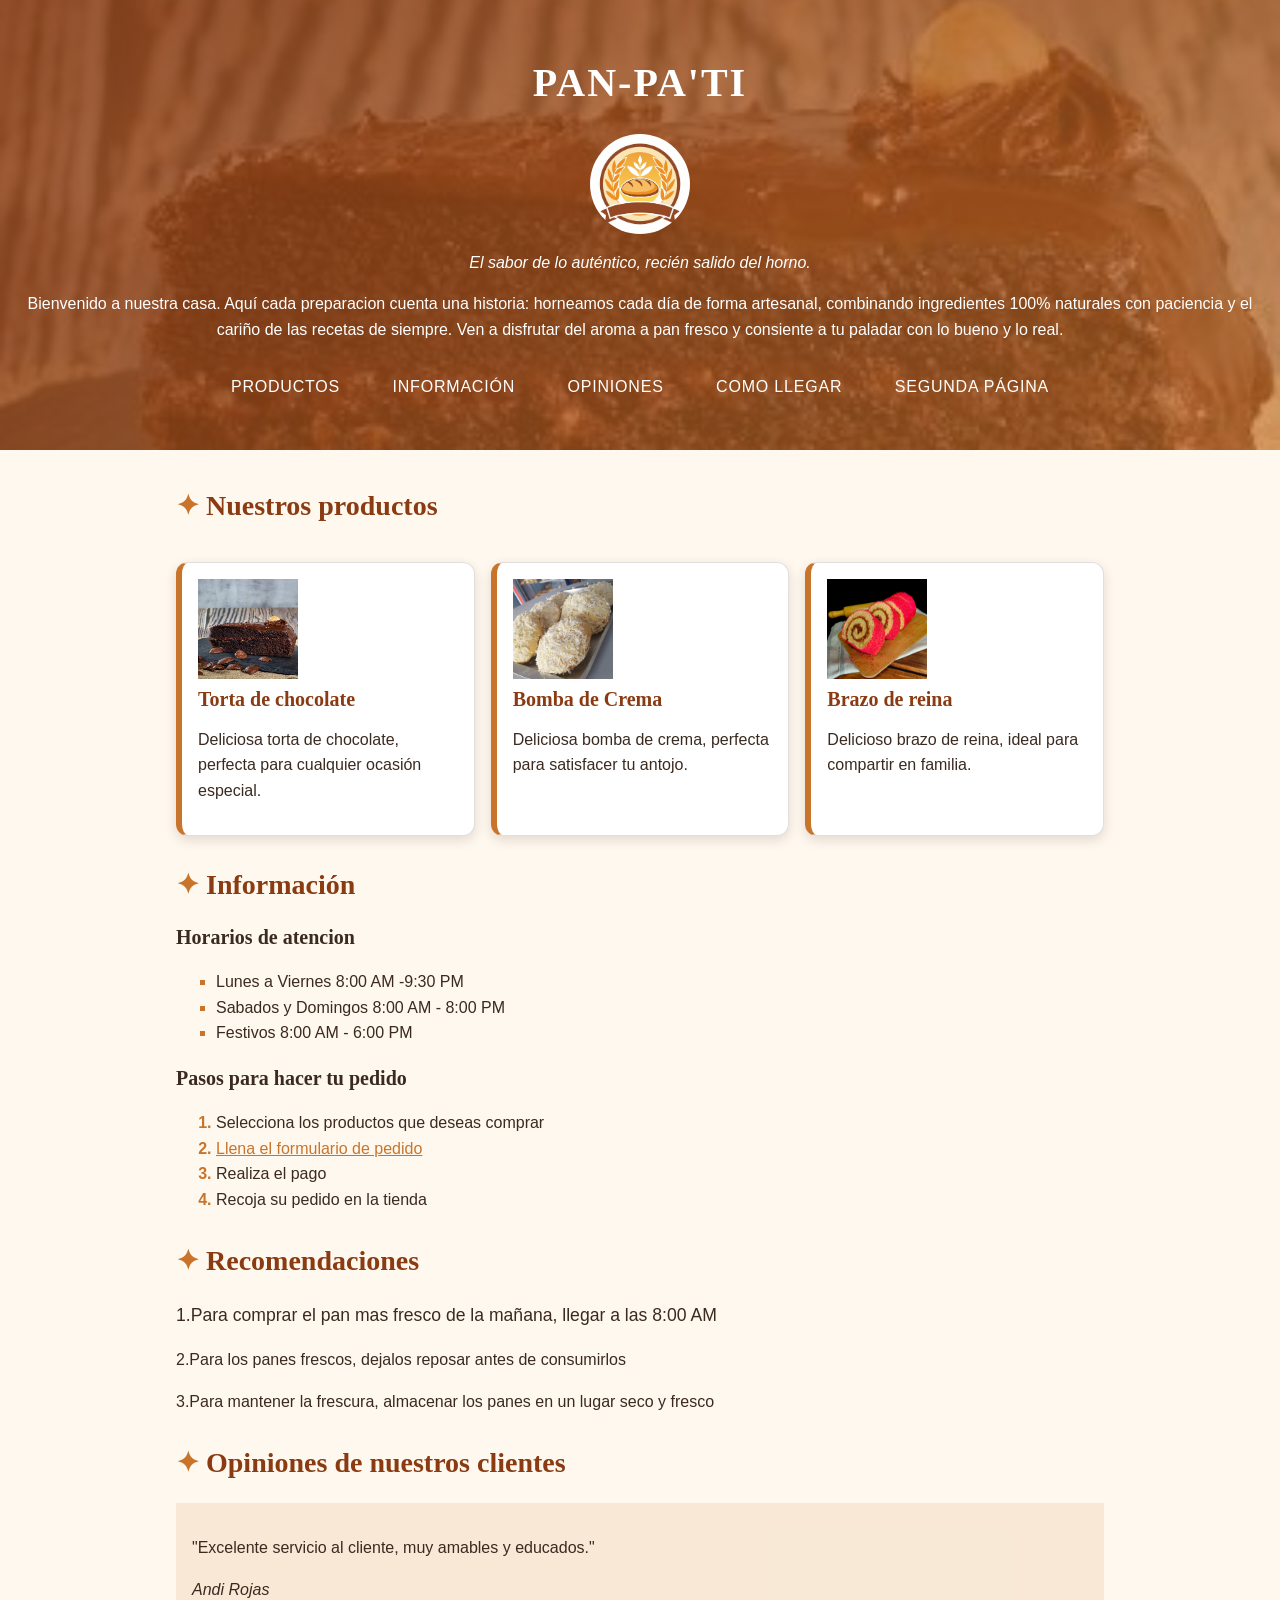
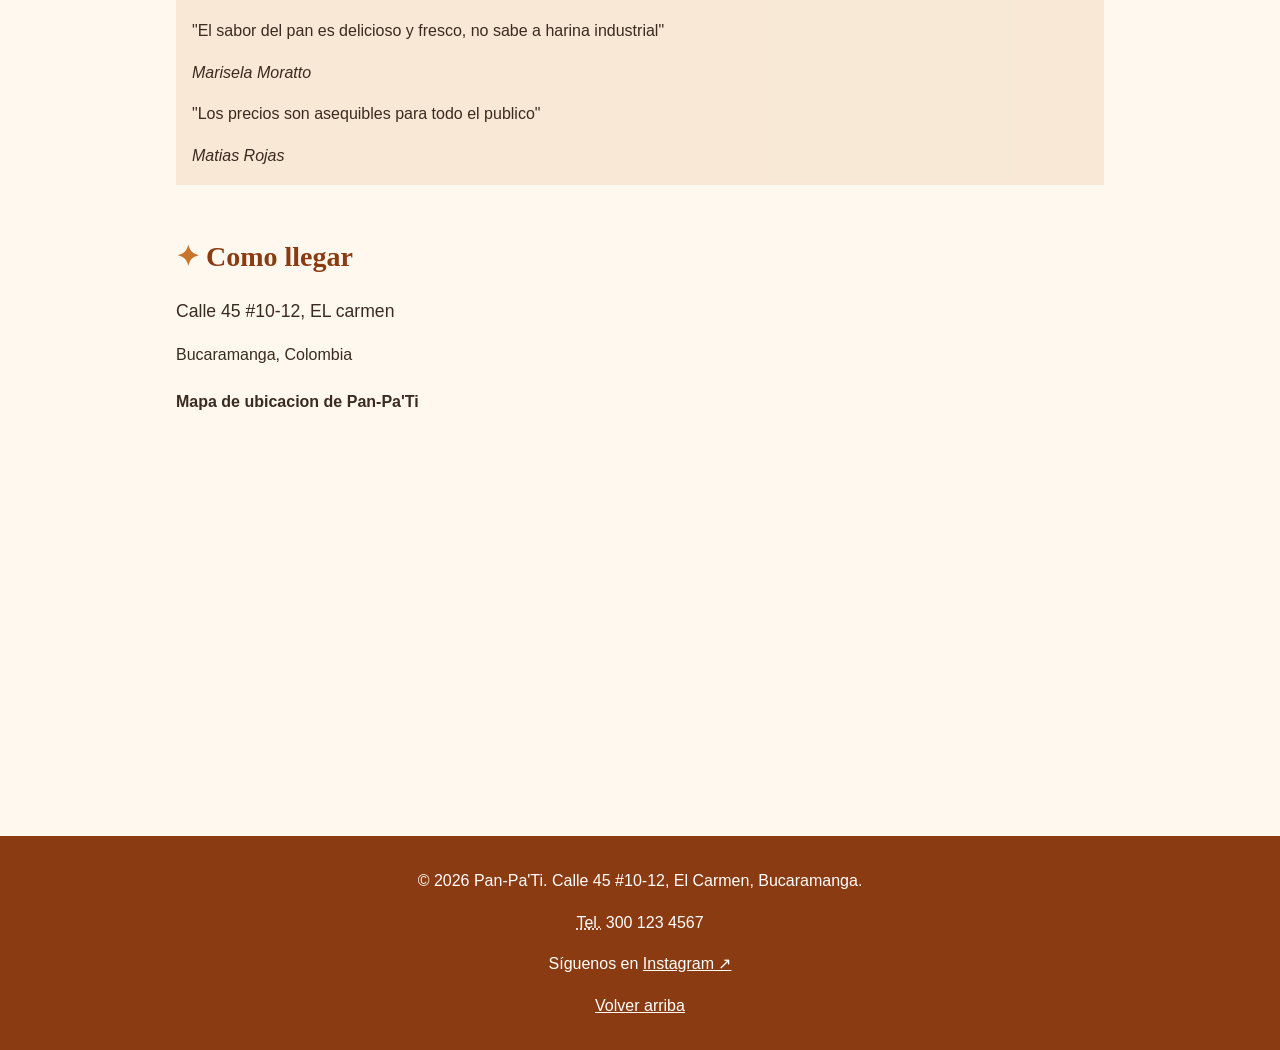
<file: Panaderia_Pan -Pa-Ti/index.html>
<!DOCTYPE html>
<html lang="es">
<head>
    <meta charset="UTF-8">
    <meta name="viewport" content="width=device-width, initial-scale=1.0">
    <meta name="description" content="Panadería Pan-Pa'Ti - El sabor de lo auténtico, recién salido del horno.">
    <title>Pan-Pa'Ti / Panadería artesanal</title>
    <link rel="stylesheet" href="css/style.css">
</head>
<body>
<header class="encabezado">
    <div>
        <h1>Pan-Pa'Ti</h1>
        <a href="index.html">
        <img src="images/logo_panaderia.jpeg" alt="Logo de Pan-Pa'Ti" width="100" height="100">
        </a>
        <p><em>El sabor de lo auténtico, recién salido del horno.</em></p>
        <p>Bienvenido a nuestra casa. Aquí cada preparacion cuenta una historia: horneamos cada día de forma artesanal, combinando ingredientes 100% naturales con paciencia y el cariño de las recetas de siempre. Ven a disfrutar del aroma a pan fresco y consiente a tu paladar con lo bueno y lo real.</p>
        <nav>
            <ul> 
                <li><a href="#productos">Productos</a></li>
                <li><a href="#informacion">Información</a></li>
                <li><a href="#opiniones">opiniones</a></li>
                <li><a href="#llegar">Como llegar</a></li>
                <li><a href="segunda_pagina.html">Segunda página</a></li>
            </ul>
        </nav>
    </div>
</header>
    <main>
        <section class="producto" id="productos">
            <h2>Nuestros productos</h2>

            <article class="tarjeta">
                <img class="imagen" src="images/torta_chocolate.jpeg" alt="Torta de chocolate" width="100" height="100">
                <h3>Torta de chocolate</h3>
                <p>Deliciosa torta de chocolate, perfecta para cualquier ocasión especial.</p>
            </article>

            <article class="tarjeta">
                <img class="imagen" src="images/bomba.jpeg" alt="Bomba de crema" width="100" height="100">
                <h3>Bomba de Crema</h3>
                <p>Deliciosa bomba de crema, perfecta para satisfacer tu antojo.</p>
            </article>

            <article class="tarjeta">
                <img class="imagen" src="images/brazo_reina.jpeg" alt="Brazo de reina" width="100" height="100">
                <h3>Brazo de reina</h3>
                <p>Delicioso brazo de reina, ideal para compartir en familia.</p>
            </article>
        </section>
        <section class="informacion" id="informacion">
            <h2>Información</h2>
            <h3>Horarios de atencion</h3>
            <ul>
                <li>Lunes a Viernes 8:00 AM -9:30 PM</li>
                <li>Sabados y Domingos 8:00 AM - 8:00 PM</li>
                <li>Festivos 8:00 AM - 6:00 PM</li>
            </ul>

            <h3>Pasos para hacer tu pedido</h3>
            <ol>
                <li>Selecciona los productos que deseas comprar</li>
                <li><a href="segunda_pagina.html">Llena el formulario de pedido</a></li>
                <li>Realiza el pago</li>
                <li>Recoja su pedido en la tienda</li>
            </ol>
        </section>
        <section>
            <h2>Recomendaciones</h2>
            <p> 1.Para comprar el pan mas fresco de la mañana, llegar a las 8:00 AM</p>
            <p> 2.Para los panes frescos, dejalos reposar antes de consumirlos</p>
            <p> 3.Para mantener la frescura, almacenar los panes en un lugar seco y fresco</p>
        </section>
        <section class="opiniones" id="opiniones">
            <h2>Opiniones de nuestros clientes</h2>
            <blockquote>
                <p>"Excelente servicio al cliente, muy amables y educados."</p>
                <cite> Andi Rojas</cite>
                <p>"El sabor del pan es delicioso y fresco, no sabe a harina industrial"</p>
                <cite> Marisela Moratto</cite>
                <p>"Los precios son asequibles para todo el publico"</p>
                <cite> Matias Rojas</cite>
            </blockquote>
        </section>
        <section class="como-llegar" id="llegar">
            <h2>Como llegar</h2>
            <p> Calle 45 #10-12, EL carmen </p>
            <p> Bucaramanga, Colombia </p>
            <h4>Mapa de ubicacion de Pan-Pa'Ti</h4>
            <iframe src="https://www.google.com/maps/embed?pb=!1m18!1m12!1m3!1d34991.78401533378!2d-73.11303077787896!3d7.098095367082704!2m3!1f0!2f0!3f0!3m2!1i1024!2i768!4f13.1!3m3!1m2!1s0x8e684100407d7fb7%3A0x9de7a89291fd3726!2sEl%20Carmen!5e0!3m2!1ses!2sco!4v1791744857380!5m2!1ses!2sco" 
            width="600" 
            height="450"  
            allowfullscreen="" 
            loading="lazy" 
            referrerpolicy="strict-origin-when-cross-origin"></iframe>
        </section>
    </main>
    <footer class="pie">
        <p>&copy; 2026 Pan-Pa'Ti. Calle 45 #10-12, El Carmen, Bucaramanga.</p>
        <p><abbr title="Teléfono">Tel.</abbr> 300 123 4567</p>
        <p>
            Síguenos en
            <a href="https://www.instagram.com/" target="_blank" rel="noopener noreferrer">Instagram</a>
        </p>
        <p><a href="#">Volver arriba</a></p>
    </footer>
</body>
</html>
</file>
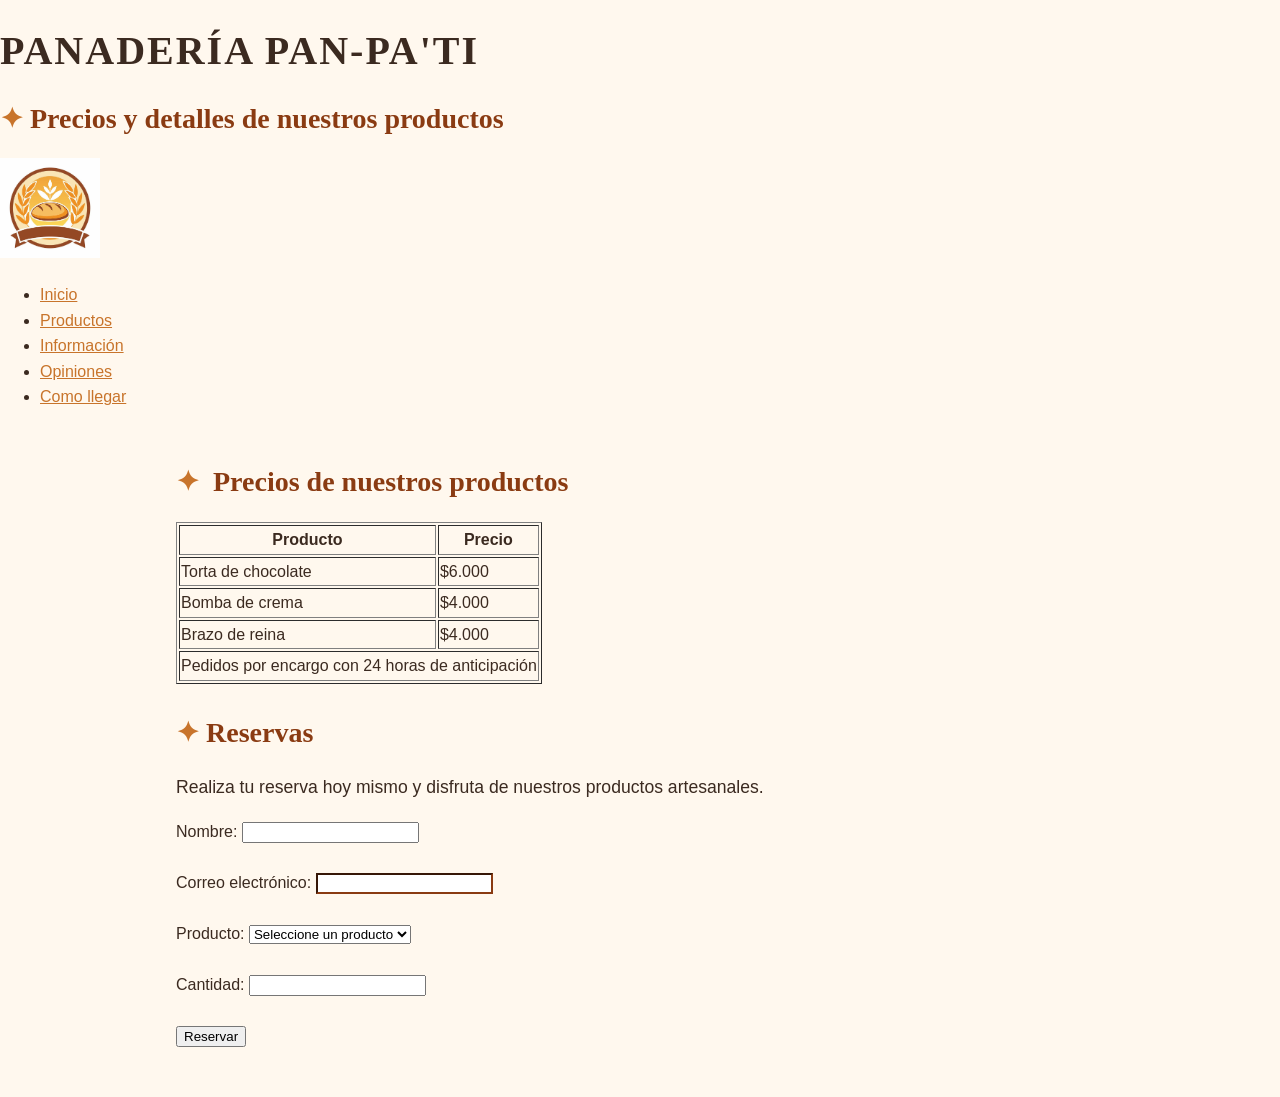
<file: Panaderia_Pan -Pa-Ti/segunda_pagina.html>
<!DOCTYPE html>
<html lang="es">
<head>
    <meta charset="UTF-8">
    <meta name="viewport" content="width=device-width, initial-scale=1.0">
    <meta name="description" content="Panadería Pan-Pa'Ti - Precios y detalles de nuestros productos.">
    <link rel="stylesheet" href="css/style.css">
</head>
<body>
    <header>
        <h1>Panadería Pan-Pa'Ti</h1>
        <h2>Precios y detalles de nuestros productos</h2>
        <a href="index.html">
        <img src="images/logo_panaderia.jpeg" alt="Logo de Pan-Pa'Ti" width="100" height="100">
        <nav>
            <ul>
                <li><a href="index.html">Inicio</a></li>
                <li><a href="index.html#productos">Productos</a></li>
                <li><a href="index.html#informacion">Información</a></li>
                <li><a href="index.html#opiniones">Opiniones</a></li>
                <li><a href="index.html#llegar">Como llegar</a></li>
            </ul>
        </nav>
    </header>
    <main>
    <section class="Precios" id="Precios">
        <h2> Precios de nuestros productos</h2>
        <table border="1">
            <tr>
                <th>Producto</th>
                <th>Precio</th>
            </tr>
            <tr>
                <td>Torta de chocolate</td>
                <td>$6.000</td>
            </tr>
            <tr>
                <td>Bomba de crema</td>
                <td>$4.000</td>
            </tr>
            <tr>
                <td>Brazo de reina</td>
                <td>$4.000</td>
            </tr>
            <tr>
                <td colspan="2">Pedidos por encargo con 24 horas de anticipación</td>
            </tr>
        </tbody>
        </table>
    </section>
    <section class="Reservas" id="Reservas">
        <h2>Reservas</h2>
        <p>Realiza tu reserva hoy mismo y disfruta de nuestros productos artesanales.</p>
        <form action="procesar_reserva.php" method="post" >
            <label for="nombre">Nombre:</label>
            <input type="text" id="nombre" name="nombre" required><br><br>

            <label for="email">Correo electrónico:</label>
            <input type="email" id="email" name="email" required><br><br>

            <label for="producto">Producto:</label>
            <select id="producto" name="producto" required>
                <option value="">Seleccione un producto</option>
                <option value="torta_chocolate">Torta de chocolate</option>
                <option value="bomba_crema">Bomba de crema</option>
                <option value="brazo_reina">Brazo de reina</option>
            </select><br><br>
            <label for="cantidad">Cantidad:</label>
            <input type="number" id="cantidad" name="cantidad" min="1" required><br><br>
            <input type="submit" value="Reservar">
        </form>
    </section>
</main>
</file>
<file: Panaderia_Pan -Pa-Ti/css/style.css>
/* ===================================================
   PAN PA' TI · HOJA DE ESTILOS (compartida por las 2 páginas)
   Orden: 1 Variables · 2 Base · 3 Tipografía · 4 Color y fondos
          5 Modelo de cajas · 6 Navegación · 7 Tablas y listas
          8 Selectores · 9 Formulario · 10 Interacción
          11 Animación · 12 Responsive
   =================================================== */


/* ===== 1. VARIABLES ===== */
:root {
  /* Colores */
  --color-fondo: #fff8ee;
  --color-texto: #3b2a20;
  --color-primario: #c8742b;
  --color-acento: #8a3b12;
  --color-sombra: rgba(59, 42, 32, 0.15);

  /* Tipografía */
  --fuente-titulo: Georgia, serif;
  --fuente-texto: "Segoe UI", Arial, sans-serif;

  /* Espacios */
  --espacio-pequeno: 0.5rem;
  --espacio-mediano: 1rem;
  --espacio-grande: 2rem;

  /* Bordes */
  --radio: 0.75rem;
}


/* ===== 2. BASE ===== */
*,
*::before,
*::after {
  box-sizing: border-box;
}

body {
  margin: 0;
  font-family: var(--fuente-texto);
  font-size: 1rem;
  line-height: 1.6;
  color: var(--color-texto);
  background-color: var(--color-fondo);
}

/* Multimedia fluida: nunca más ancha que su contenedor (clave en 360 px) */
img,
iframe,
video {
  max-width: 100%;
}


/* ===== 3. TIPOGRAFÍA Y TEXTO ===== */
h1,
h2,
h3 {
  font-family: var(--fuente-titulo);
  line-height: 1.2;
}

h1 {
  font-size: 2.5rem;
  letter-spacing: 0.05em;
  text-transform: uppercase;
}

h2 {
  font-size: 1.75rem;
  color: var(--color-acento);
}

h3 {
  font-size: 1.25rem;
}

/* Texto largo: se parte en vez de salirse de la pantalla */
p,
li,
td,
th,
cite {
  overflow-wrap: anywhere;
}

a {
  color: var(--color-primario);
  text-decoration: underline;
}

.encabezado a {
  color: white;
  text-decoration: none;
}


/* ===== 4. COLOR Y FONDOS ===== */
/* Fondo múltiple: gradiente con alfa sobre una foto */
.encabezado {
  background-image:
    linear-gradient(135deg, rgba(138, 59, 18, 0.85), rgba(200, 116, 43, 0.65)),
    url("../images/torta_chocolate.jpeg");
  background-size: cover;
  background-position: center;
  color: white;
  padding: var(--espacio-grande) var(--espacio-mediano);
  text-align: center;
}

.tarjeta {
  background-color: white;
  border-radius: var(--radio);
  box-shadow: 0 4px 12px var(--color-sombra);
  padding: var(--espacio-mediano);
  margin-bottom: var(--espacio-mediano);
}

.opiniones blockquote {
  background-color: rgba(200, 116, 43, 0.12);
  margin: 0 0 var(--espacio-mediano);
  padding: var(--espacio-mediano);
}

.pie {
  background-color: var(--color-acento);
  color: white;
  padding: var(--espacio-mediano);
  text-align: center;
}


/* ===== 5. MODELO DE CAJAS ===== */
/* Contenedor centrado con margin auto y ancho máximo */
main {
  max-width: 60rem;
  margin: 0 auto;
  padding: var(--espacio-mediano);
}

section {
  margin-bottom: var(--espacio-grande);
}

.encabezado img {
  display: block;
  margin: 0 auto var(--espacio-mediano);
  border-radius: 50%;
}

.tarjeta {
  border: 1px solid var(--color-sombra);
  border-left: 6px solid var(--color-primario);
  overflow: hidden;
}

.tarjeta__imagen {
  display: block;
  width: 100%;
  height: 12rem;
  object-fit: cover;
  border-radius: var(--radio);
  margin-bottom: var(--espacio-pequeno);
}

/* Si algo no cabe, el scroll queda dentro de la sección, no en la página */
.precios,
.como-llegar {
  overflow-x: auto;
}

iframe {
  display: block;
  width: 100%;
  max-width: 37.5rem;
  height: 22rem;
  border: 0;
  border-radius: var(--radio);
}


/* ===== 6. NAVEGACIÓN ===== */
.encabezado nav ul {
  list-style: none;
  margin: var(--espacio-mediano) 0 0;
  padding: 0;
}

.encabezado nav li {
  display: inline-block;
  margin: var(--espacio-pequeno);
}

.encabezado nav a {
  display: inline-block;
  padding: var(--espacio-pequeno) var(--espacio-mediano);
  border-bottom: 2px solid transparent;
  text-transform: uppercase;
  letter-spacing: 0.05em;
}


/* ===== 7. TABLAS Y LISTAS ===== */
.tabla {
  width: 100%;
  border-collapse: collapse;
  background-color: white;
}

.tabla th,
.tabla td {
  border: 1px solid var(--color-primario);
  padding: var(--espacio-pequeno) var(--espacio-mediano);
  text-align: left;
}

.tabla th {
  background-color: var(--color-primario);
  color: white;
}

.informacion ul {
  list-style: square;
}

.informacion ol {
  list-style: decimal;
}

.informacion li::marker {
  color: var(--color-primario);
  font-weight: bold;
}

.recomendaciones {
  background-color: rgba(138, 59, 18, 0.08);
  border-top: 4px solid var(--color-acento);
  padding: var(--espacio-mediano);
  margin-bottom: var(--espacio-grande);
}


/* ===== 8. SELECTORES ===== */
/* Combinador de hijo directo */
.tarjeta > h3 {
  margin: 0 0 var(--espacio-pequeno);
  color: var(--color-acento);
}

/* Combinador de hermano adyacente */
h2 + p {
  font-size: 1.1rem;
}

/* Pseudoclase estructural: filas pares de la tabla */
.tabla tbody tr:nth-child(even) {
  background-color: rgba(200, 116, 43, 0.12);
}

/* Selector de atributo + pseudoelemento: marca los enlaces externos */
a[target="_blank"]::after {
  content: " \2197";
}

/* Pseudoelemento decorativo */
h2::before {
  content: "\2726\00a0";
  color: var(--color-primario);
}

.pie a {
  color: white;
}


/* ===== 9. FORMULARIO ===== */
.reservas form {
  max-width: 30rem;
  padding: var(--espacio-mediano);
  border-radius: var(--radio);
  background-color: white;
  box-shadow: 0 4px 12px var(--color-sombra);
}

.reservas label {
  display: block;
  margin-top: var(--espacio-mediano);
  font-weight: bold;
}

.reservas input,
.reservas select,
.reservas textarea {
  display: block;
  width: 100%;
  padding: var(--espacio-pequeno);
  border: 1px solid var(--color-primario);
  border-radius: var(--radio);
  background-color: white;
  font: inherit;
}

/* Misma especificidad que la regla anterior: gana por ir después */
input[type="email"] {
  border-color: var(--color-acento);
}

.reservas button {
  margin-top: var(--espacio-mediano);
  padding: var(--espacio-pequeno) var(--espacio-grande);
  border: 0;
  border-radius: var(--radio);
  background-color: var(--color-primario);
  color: white;
  font: inherit;
  cursor: pointer;
}


/* ===== 10. INTERACCIÓN ===== */
a:hover {
  color: var(--color-acento);
}

.encabezado nav a:hover {
  background-color: rgba(255, 255, 255, 0.2);
  border-bottom-color: white;
  color: var(--color-fondo);
}

a:focus-visible,
button:focus-visible,
input:focus-visible,
select:focus-visible,
textarea:focus-visible {
  outline: 3px solid var(--color-acento);
  outline-offset: 2px;
}

.reservas form:focus-within {
  box-shadow: 0 0 0 4px var(--color-sombra);
}

.reservas button:hover {
  background-color: var(--color-acento);
}

section:target {
  background-color: rgba(200, 116, 43, 0.12);
  padding: var(--espacio-mediano);
  border-radius: var(--radio);
}


/* ===== 11. ANIMACIÓN ===== */
@keyframes aparecer {
  from {
    opacity: 0;
    transform: translateY(1rem);
  }
  to {
    opacity: 1;
    transform: translateY(0);
  }
}

.tarjeta {
  animation: aparecer 0.6s ease-out;
}


/* ===== 12. RESPONSIVE ===== */
/* Pantallas grandes (opcional): las tarjetas se ponen en 3 columnas.
   Si en clase no vieron grid, borra este bloque: el sitio funciona igual
   en una sola columna. */
@media (min-width: 48rem) {
  .producto {
    display: grid;
    grid-template-columns: repeat(3, 1fr);
    gap: var(--espacio-mediano);
  }

  .producto > h2 {
    grid-column: 1 / -1;
  }

  .producto .tarjeta {
    margin-bottom: 0;
  }
}

/* Celular (360 px entra aquí): va al FINAL para ganar por orden */
@media (max-width: 600px) {
  main {
    padding: var(--espacio-pequeno);
  }

  h1 {
    font-size: 1.75rem;
    overflow-wrap: anywhere;
  }

  h2 {
    font-size: 1.4rem;
  }

  .encabezado {
    padding: var(--espacio-mediano) var(--espacio-pequeno);
  }

  .encabezado nav li {
    display: block;
    margin: 0;
  }

  .encabezado nav a {
    display: block;
  }

  .tabla th,
  .tabla td {
    padding: var(--espacio-pequeno);
  }

  .tarjeta__imagen {
    height: 10rem;
  }

  iframe {
    height: 18rem;
  }
}
</file>
